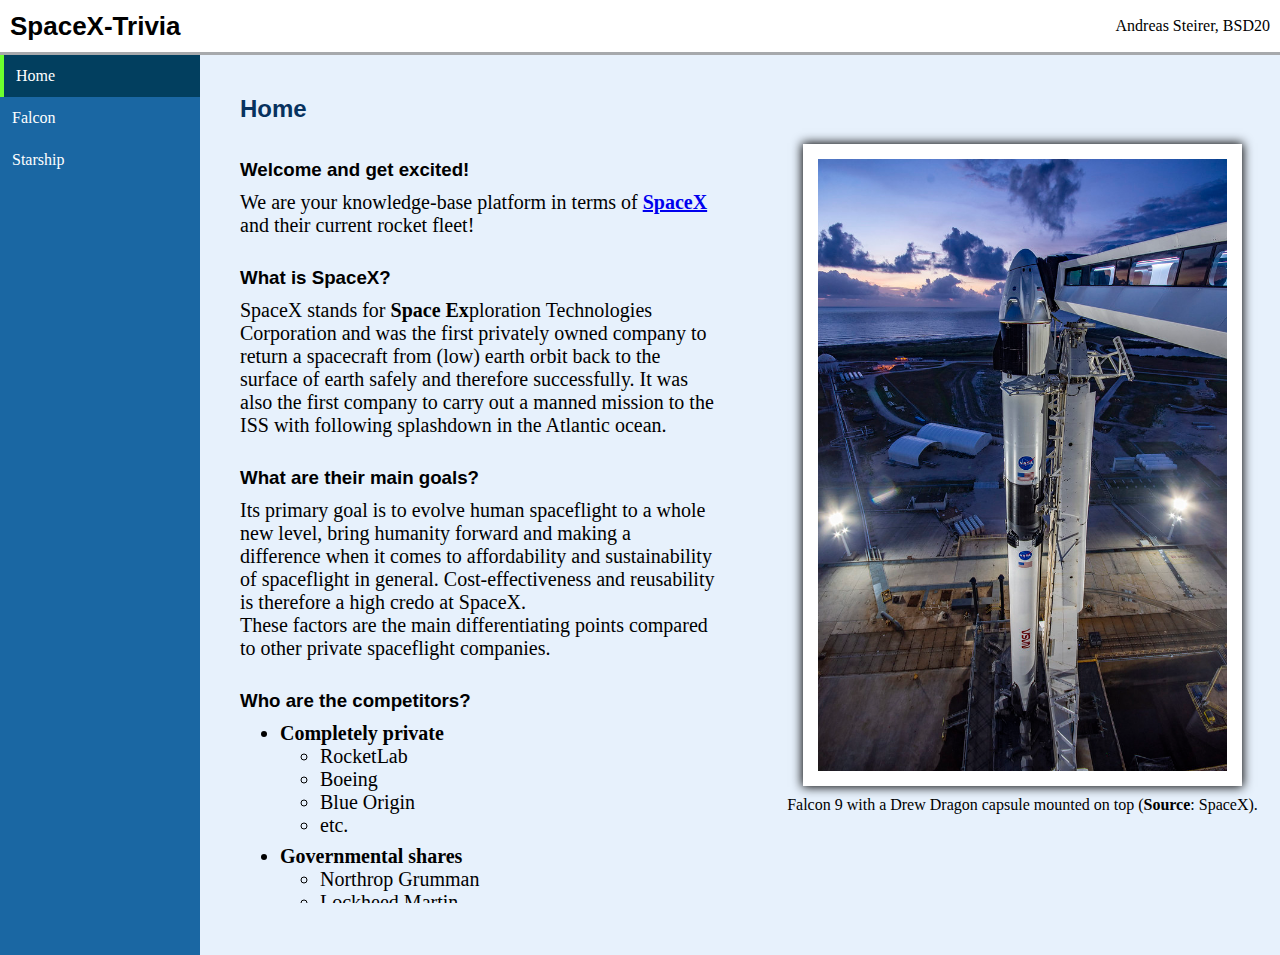
<file: index.html>
<!DOCTYPE html>
<html lang="en" class="fullSize overFlowHidden">
  <head>
    <title>SpaceX-Trivia - Home</title>

    <meta charset="utf-8" />
    <link rel="stylesheet" href="mystyle.css" />
    <link rel="short icon" href="media/favicon.ico" type="image/x-icon" />
    <link rel="apple-touch-icon" href="media/favicon.ico" type="image/x-icon" />
  </head>

  <body class="fullSize spacingCorrection">
    <header id="header" class="row">
      <h1 id="headerTitle">SpaceX-Trivia</h1>
      <span>Andreas Steirer, BSD20</span>
    </header>

    <div class="row fullHeight">
      <nav class="column navBar">
        <a class="navigationItemLink navigationItemActive" href=".">
          <div class="navigationItem">Home</div>
        </a>
        <a class="navigationItemLink" href="falcon9.html">
          <div class="navigationItem">Falcon</div>
        </a>
        <a class="navigationItemLink" href="starship.html">
          <div class="navigationItem">Starship</div>
        </a>
      </nav>

      <main class="row mainContainer flexFull">
        <div class="flexFull">
          <article class="column articleSpacing">
            <h2 id="mainTitle">Home</h2>
            <div class="articleEntry">
              <h3>Welcome and get excited!</h3>
              <p>
                We are your knowledge-base platform in terms of
                <b>
                  <a href="https://www.spacex.com" target="_blank">SpaceX</a>
                </b>
                and their current rocket fleet!
              </p>
            </div>

            <div class="articleEntry">
              <h3>What is SpaceX?</h3>
              <p>
                SpaceX stands for <b>Space</b> <b>Ex</b>ploration Technologies
                Corporation and was the first privately owned company to return
                a spacecraft from (low) earth orbit back to the surface of earth
                safely and therefore successfully. It was also the first company
                to carry out a manned mission to the ISS with following
                splashdown in the Atlantic ocean.
              </p>
            </div>

            <div class="articleEntry">
              <h3>What are their main goals?</h3>
              <p>
                Its primary goal is to evolve human spaceflight to a whole new
                level, bring humanity forward and making a difference when it
                comes to affordability and sustainability of spaceflight in
                general. Cost-effectiveness and reusability is therefore a high
                credo at SpaceX. <br />
                These factors are the main differentiating points compared to
                other private spaceflight companies.
              </p>
            </div>

            <h3>Who are the competitors?</h3>
            <ul>
              <li class="bottomSpacing8Pixels">
                <b>Completely private</b>
                <ul>
                  <li>RocketLab</li>
                  <li>Boeing</li>
                  <li>Blue Origin</li>
                  <li>etc.</li>
                </ul>
              </li>
              <li>
                <b>Governmental shares</b>
                <ul>
                  <li>Northrop Grumman</li>
                  <li>Lockheed Martin</li>
                  <li>United Launch Alliance</li>
                  <li>etc.</li>
                </ul>
              </li>
            </ul>
          </article>
        </div>

        <div class="column flexFull indexImageContainer">
          <a
            target="_blank"
            class="column flexFull articleImageSpacing"
            href="https://en.wikipedia.org/wiki/Crew_Dragon_Demo-2"
          >
            <img
              class="articleImage"
              src="media/crew_dragon_falcon9.jpg"
              alt="SpaceX Falcon 9 rocket with a Drew Dragon capsule mounted on top."
            />
          </a>
          <span class="sourceDescriptor">
            Falcon 9 with a Drew Dragon capsule mounted on top (<b>Source</b>:
            SpaceX).
          </span>
        </div>
      </main>
    </div>
  </body>
</html>
</file>
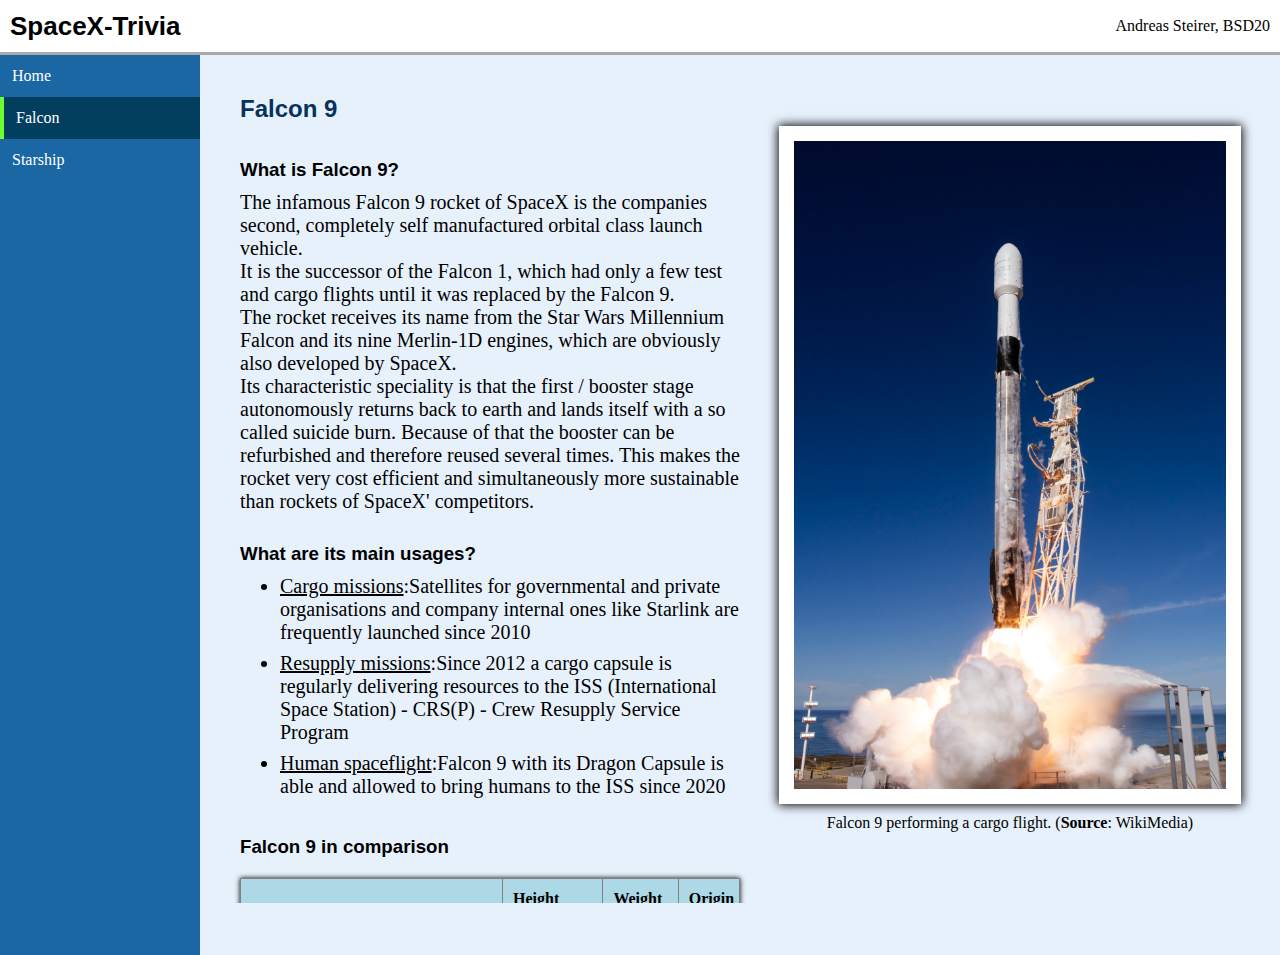
<file: falcon9.html>
<!DOCTYPE html>
<html lang="en" class="fullSize overFlowHidden">
  <head>
    <title>SpaceX-Trivia - Falcon 9</title>

    <meta charset="utf-8" />
    <link rel="stylesheet" href="mystyle.css" />
    <link rel="icon" href="media/favicon.ico" type="image/x-icon" />
    <link rel="apple-touch-icon" href="media/favicon.ico" type="image/x-icon" />
  </head>

  <body class="fullSize spacingCorrection">
    <header id="header" class="row">
      <h1 id="headerTitle">SpaceX-Trivia</h1>
      <span>Andreas Steirer, BSD20</span>
    </header>

    <div class="row fullHeight">
      <nav class="column navBar">
        <a class="navigationItemLink" href=".">
          <div class="navigationItem">Home</div>
        </a>
        <a class="navigationItemLink navigationItemActive" href="falcon9.html">
          <div class="navigationItem">Falcon</div>
        </a>
        <a class="navigationItemLink" href="starship.html">
          <div class="navigationItem">Starship</div>
        </a>
      </nav>

      <main class="row mainContainer flexFull">
        <div class="flexFull">
          <article class="column articleSpacing">
            <h2 id="mainTitle">Falcon 9</h2>

            <div class="articleEntry">
              <h3>What is Falcon 9?</h3>
              <p>
                The infamous Falcon 9 rocket of SpaceX is the companies second,
                completely self manufactured orbital class launch vehicle.<br />
                It is the successor of the Falcon 1, which had only a few test
                and cargo flights until it was replaced by the Falcon 9.<br />
                The rocket receives its name from the Star Wars Millennium
                Falcon and its nine Merlin-1D engines, which are obviously also
                developed by SpaceX.<br />
                Its characteristic speciality is that the first / booster stage
                autonomously returns back to earth and lands itself with a so
                called suicide burn. Because of that the booster can be
                refurbished and therefore reused several times. This makes the
                rocket very cost efficient and simultaneously more sustainable
                than rockets of SpaceX' competitors.
              </p>
            </div>

            <div class="articleEntry">
              <h3>What are its main usages?</h3>
              <ul>
                <li class="bottomSpacing8Pixels">
                  <u>Cargo missions</u>:Satellites for governmental and private
                  organisations and company internal ones like Starlink are
                  frequently launched since 2010
                </li>
                <li class="bottomSpacing8Pixels">
                  <u>Resupply missions</u>:Since 2012 a cargo capsule is
                  regularly delivering resources to the ISS (International Space
                  Station) - CRS(P) - Crew Resupply Service Program
                </li>
                <li class="bottomSpacing8Pixels">
                  <u>Human spaceflight</u>:Falcon 9 with its Dragon Capsule is
                  able and allowed to bring humans to the ISS since 2020
                </li>
              </ul>
            </div>

            <h3>Falcon 9 in comparison</h3>
            <table>
              <tr>
                <th class="leftHeader"></th>
                <th>Height</th>
                <th>Weight</th>
                <th>Origin</th>
              </tr>
              <tr>
                <th class="leftHeader">Falcon 9</th>
                <td>70 meters</td>
                <td>22.8 tons</td>
                <td>USA</td>
              </tr>
              <tr>
                <th class="leftHeader">Falcon Heavy (3 Falcon 9s)</th>
                <td>70 meters</td>
                <td>63.8 tons</td>
                <td>USA</td>
              </tr>
              <tr>
                <th class="leftHeader">Long March 9</th>
                <td>93 meters</td>
                <td>140 tons</td>
                <td>China</td>
              </tr>
              <tr class="leftHeader">
                <th>Saturn 5</th>
                <td>110.6 meters</td>
                <td>140 tons</td>
                <td>USA</td>
              </tr>
              <tr>
                <th>Starship + Super Heavy</th>
                <td>120 meters</td>
                <td>150 tons</td>
                <td>USA</td>
              </tr>
            </table>
          </article>
        </div>
        <div class="column flexFull articleImageSpacing">
          <img
            class="articleImage"
            src="media/falcon9_launch.jpg"
            alt="SpaceX Falcon 9 performing a cargo flight with a refurbished booster."
          />
          <span class="sourceDescriptor">
            Falcon 9 performing a cargo flight. (<b>Source</b>: WikiMedia)
          </span>
        </div>
      </main>
    </div>
  </body>
</html>
</file>
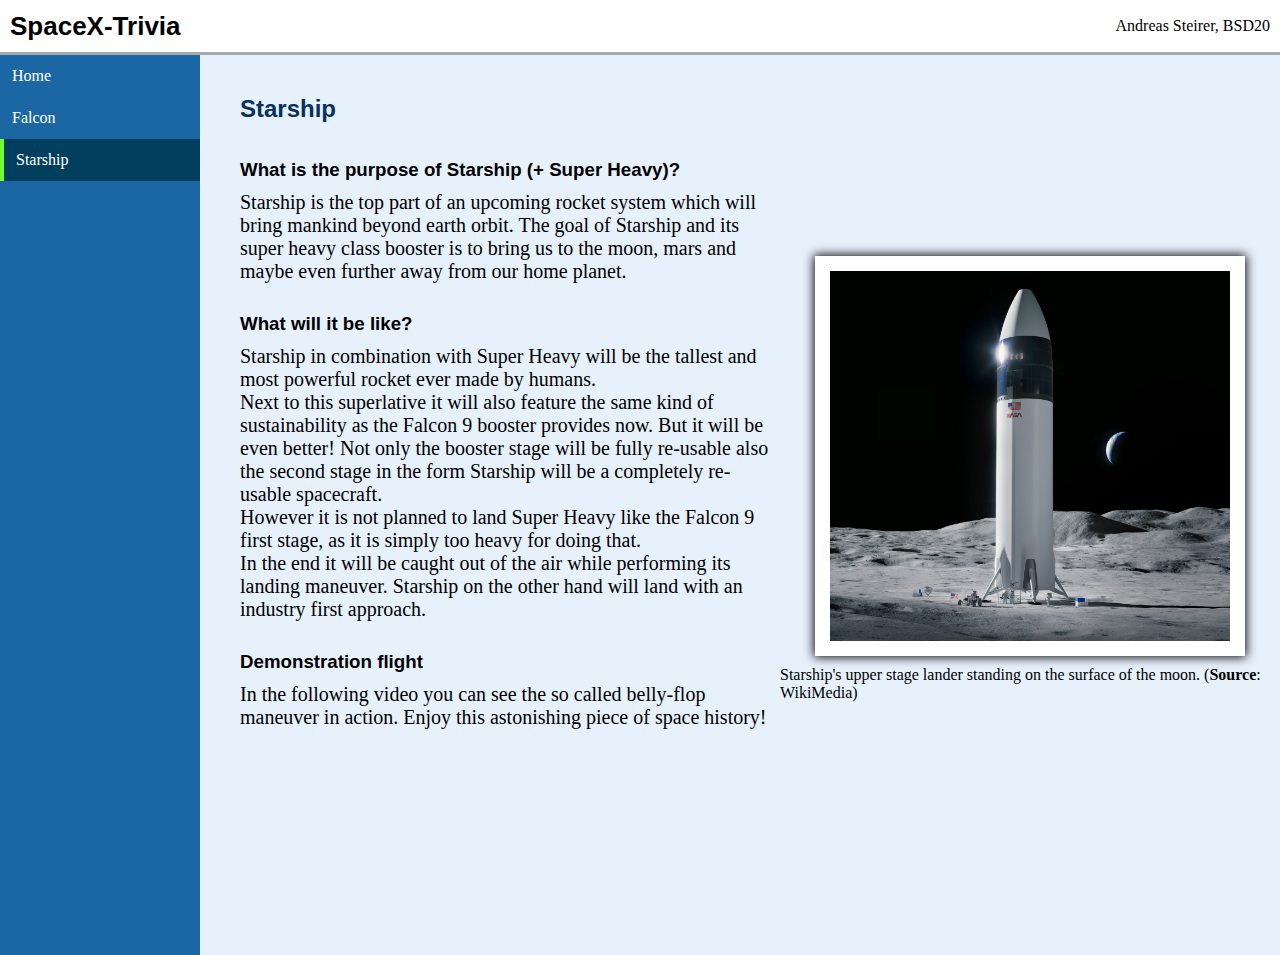
<file: starship.html>
<!DOCTYPE html>
<html lang="en" class="fullSize overFlowHidden">
  <head>
    <title>SpaceX-Trivia - Starship</title>

    <meta charset="utf-8" />
    <link rel="stylesheet" href="mystyle.css" />
    <link rel="icon" href="media/favicon.ico" type="image/x-icon" />
    <link rel="apple-touch-icon" href="media/favicon.ico" type="image/x-icon" />
  </head>

  <body class="fullSize spacingCorrection">
    <header id="header" class="row">
      <h1 id="headerTitle">SpaceX-Trivia</h1>
      <span>Andreas Steirer, BSD20</span>
    </header>

    <div class="row fullHeight">
      <nav class="column navBar">
        <a class="navigationItemLink" href=".">
          <div class="navigationItem">Home</div>
        </a>
        <a class="navigationItemLink" href="falcon9.html">
          <div class="navigationItem">Falcon</div>
        </a>
        <a class="navigationItemLink navigationItemActive" href="starship.html">
          <div class="navigationItem">Starship</div>
        </a>
      </nav>

      <main class="row mainContainer flexFull">
        <div class="flexFull">
          <article class="column articleSpacing">
            <h2 id="mainTitle">Starship</h2>

            <div class="articleEntry">
              <h3>What is the purpose of Starship (+ Super Heavy)?</h3>
              <p>
                Starship is the top part of an upcoming rocket system which will
                bring mankind beyond earth orbit. The goal of Starship and its
                super heavy class booster is to bring us to the moon, mars and
                maybe even further away from our home planet.<br />
              </p>
            </div>

            <div class="articleEntry">
              <h3>What will it be like?</h3>
              <p>
                Starship in combination with Super Heavy will be the tallest and
                most powerful rocket ever made by humans.<br />Next to this
                superlative it will also feature the same kind of sustainability
                as the Falcon 9 booster provides now. But it will be even
                better! Not only the booster stage will be fully re-usable also
                the second stage in the form Starship will be a completely
                re-usable spacecraft.<br />
                However it is not planned to land Super Heavy like the Falcon 9
                first stage, as it is simply too heavy for doing that.<br />
                In the end it will be caught out of the air while performing its
                landing maneuver. Starship on the other hand will land with an
                industry first approach.
              </p>
            </div>

            <div class="articleEntry">
              <h3>Demonstration flight</h3>
              <p>
                In the following video you can see the so called belly-flop
                maneuver in action. Enjoy this astonishing piece of space
                history!
              </p>
            </div>
            <iframe
              width="540"
              height="300"
              allowfullscreen
              title="Starship SN15 flight test recap"
              src="https://www.youtube.com/embed/7CZTLogln34"
            ></iframe>
          </article>
        </div>
        <div class="column flexFull articleImageSpacing">
          <img
            class="articleImage"
            src="media/starship_moon_version.jpg"
            alt="Starship's upper stage lander standing on the surface of the moon."
          />
          <span class="sourceDescriptor">
            Starship's upper stage lander standing on the surface of the moon.
            (<b>Source</b>: WikiMedia)
          </span>
        </div>
      </main>
    </div>
  </body>
</html>
</file>
<file: mystyle.css>
* {
  font-family: Georgia, serif;
}

html {
  background: #e7f1fc;
}

a:hover {
  color: #3f93e0;
}

h1,
h2,
h3,
h4,
h5,
h6 {
  /* Remove the standard spacing / margin */
  margin: 0;
  padding-bottom: 10px;
  font-family: Verdana, sans-serif;

  /*
   * Could be added here,
   * but headings are (usually) styled default like that,
   * because of that we omit it here.
   * font-weight: bold;
   */
}

p,
a,
div,
body,
ul {
  /* Remove the standard spacing / margin */
  margin: 0;
}

p {
  font-size: 20px;
}

nav {
  background-color: #1a67a3;
}

li {
  font-size: 20px;
}
table {
  margin-top: 10px;
  text-align: left;
  box-shadow: 0 0 5px 0 black;
  background-color: white;
  border-collapse: collapse;
}

tr {
  height: 40px;
  background-color: white;
}

th {
  background-color: lightblue;
}

th,
tr,
td {
  border: 1px solid gray;
  padding-left: 10px;
}

iframe {
  border: 0;
}

.fullSize {
  width: 100%;
  height: 100%;
}

.fullHeight {
  height: 100%;
}
.navigationItemLink {
  text-decoration: none;
}

.navigationItem {
  color: white;
  padding: 12px 0 12px 12px;
}

.navigationItem:hover {
  background-color: #005288;
  border-left: 4px solid #a7a9ac;
}

.navigationItemActive {
  background-color: #023f5f;
  border-left: 4px solid #6dff2e;
}

.row {
  display: flex;
  flex-direction: row;
}

.column {
  display: flex;
  flex-direction: column;
}

.mainContainer {
  overflow-y: auto;
  height: calc(100vh - 52px);
}

.flexFull {
  flex: 1;
}

.articleSpacing {
  padding-top: 40px;
  padding-left: 40px;
}

.navBar {
  min-width: 200px;
}

.articleImage {
  height: auto;
  padding: 15px;
  max-width: 80%;
  max-height: 80vh;
  margin-bottom: 10px;
  background-color: white;
  box-shadow: 0 0 10px 1px black;
}

.articleImageSpacing {
  align-self: center;
  align-items: center;
}

.indexImageContainer {
  padding-left: 50px;
  align-self: center;
}

.overFlowHidden {
  overflow: hidden;
}

.articleEntry {
  padding-bottom: 30px;
}

.sourceDescriptor {
  align-self: center;
}

.bottomSpacing8Pixels {
  padding-bottom: 8px;
}

.leftHeader {
  width: 250px;
}

#headerTitle {
  flex: 1;
  padding: 0;
  font-size: 26px;
}

#mainTitle {
  padding-bottom: 36px;
  color: #07325e;
}

#header {
  min-height: 52px;
  padding-left: 10px;
  padding-right: 10px;
  align-items: center;
  background-color: white;
  border-bottom-style: solid;
  border-bottom-color: #a7a9ac;
}
</file>
